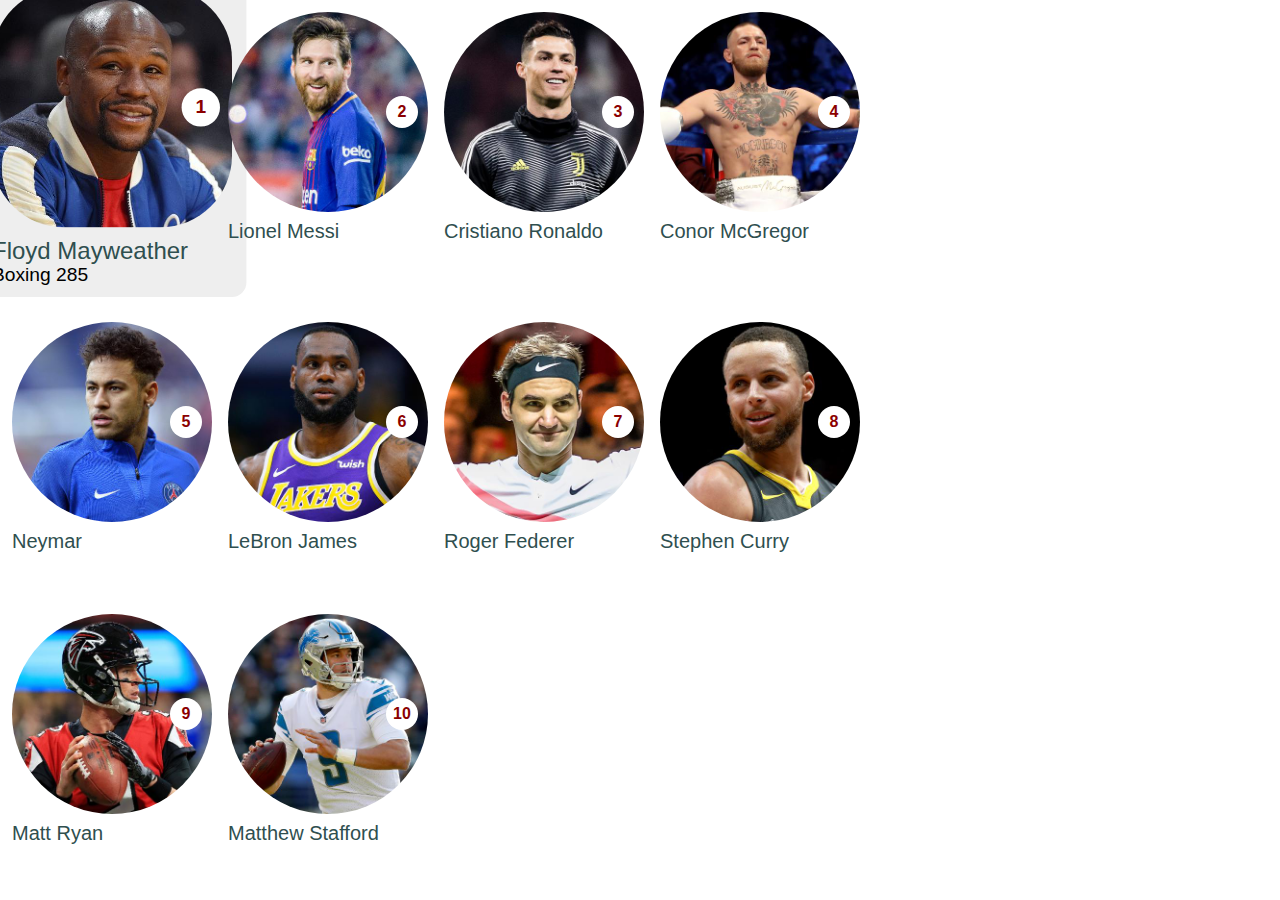
<file: index.html>
<!DOCTYPE html>
<html lang="en">
<head>
    <link rel="stylesheet" type="text/css" href="styles.css">
    <title>Highest-Paid Athletes</title>
</head>
<body>
<main class="card-container">
    <article class="card-person">
        <section class="card-person__photo">
            <img src="people/Mayweather.jpg" alt="Floyd Mayweather">
            <span class="card-person__rank">1</span>
        </section>
        <section class="card-person__details">
            <a class="card-person__details-name">Floyd Mayweather</a>
            <section class="card-person__details-extra">
                <span class="card-person__details-sport">Boxing</span>
                <span class="card-person__details-pay">285</span>
            </section>
        </section>
    </article>

    <article class="card-person">
        <section class="card-person__photo">
            <img src="people/Messi.jpg" alt="Lionel Messi">
            <span class="card-person__rank">2</span>
        </section>
        <section class="card-person__details">
            <a class="card-person__details-name">Lionel Messi</a>
            <section class="card-person__details-extra">
                <span class="card-person__details-sport">Soccer</span>
                <span class="card-person__details-pay">111</span>
            </section>
        </section>
    </article>

    <article class="card-person">
        <section class="card-person__photo">
            <img src="people/Ronaldo.jpg" alt="Cristiano Ronaldo">
            <span class="card-person__rank">3</span>
        </section>
        <section class="card-person__details">
            <a class="card-person__details-name">Cristiano Ronaldo</a>
            <section class="card-person__details-extra">
                <span class="card-person__details-sport">Soccer</span>
                <span class="card-person__details-pay">108</span>
            </section>
        </section>
    </article>

    <article class="card-person">
        <section class="card-person__photo">
            <img src="people/McGregor.jpg" alt="Conor McGregor">
            <span class="card-person__rank">4</span>
        </section>
        <section class="card-person__details">
            <a class="card-person__details-name">Conor McGregor</a>
            <section class="card-person__details-extra">
                <span class="card-person__details-sport">Mixed Martial Arts</span>
                <span class="card-person__details-pay">99</span>
            </section>
        </section>
    </article>

    <article class="card-person">
        <section class="card-person__photo">
            <img src="people/Neymar.jpg" alt="Neymar">
            <span class="card-person__rank">5</span>
        </section>
        <section class="card-person__details">
            <a class="card-person__details-name">Neymar</a>
            <section class="card-person__details-extra">
                <span class="card-person__details-sport">Soccer</span>
                <span class="card-person__details-pay">90</span>
            </section>
        </section>
    </article>

    <article class="card-person">
        <section class="card-person__photo">
            <img src="people/James.jpg" alt="LeBron James">
            <span class="card-person__rank">6</span>
        </section>
        <section class="card-person__details">
            <a class="card-person__details-name">LeBron James</a>
            <section class="card-person__details-extra">
                <span class="card-person__details-sport">Basketball</span>
                <span class="card-person__details-pay">85.5</span>
            </section>
        </section>
    </article>

    <article class="card-person">
        <section class="card-person__photo">
            <img src="people/Federer.jpg" alt="Roger Federer">
            <span class="card-person__rank">7</span>
        </section>
        <section class="card-person__details">
            <a class="card-person__details-name">Roger Federer</a>
            <section class="card-person__details-extra">
                <span class="card-person__details-sport">Tennis</span>
                <span class="card-person__details-pay">77.2</span>
            </section>
        </section>
    </article>

    <article class="card-person">
        <section class="card-person__photo">
            <img src="people/Curry.jpg" alt="Stephen Curry">
            <span class="card-person__rank">8</span>
        </section>
        <section class="card-person__details">
            <a class="card-person__details-name">Stephen Curry</a>
            <section class="card-person__details-extra">
                <span class="card-person__details-sport">Basketball</span>
                <span class="card-person__details-pay">76.9</span>
            </section>
        </section>
    </article>

    <article class="card-person">
        <section class="card-person__photo">
            <img src="people/Ryan.jpg" alt="Matt Ryan">
            <span class="card-person__rank">9</span>
        </section>
        <section class="card-person__details">
            <a class="card-person__details-name">Matt Ryan</a>
            <section class="card-person__details-extra">
                <span class="card-person__details-sport">Football</span>
                <span class="card-person__details-pay">67.3</span>
            </section>
        </section>
    </article>

    <article class="card-person">
        <section class="card-person__photo">
            <img src="people/Stafford.jpg" alt="Matthew Stafford">
            <span class="card-person__rank">10</span>
        </section>
        <section class="card-person__details">
            <a class="card-person__details-name">Matthew Stafford</a>
            <section class="card-person__details-extra">
                <span class="card-person__details-sport">Football</span>
                <span class="card-person__details-pay">59.5</span>
            </section>
        </section>
    </article>
</main>
</body>
</html>
</file>
<file: styles.css>
body {
    margin: 0;
    padding: 0;
    font-family: Arial, sans-serif;
    box-sizing: border-box;
}

.card-container {
    display: grid;
    grid-template-columns: repeat(4, 200px);
    grid-column-gap: 16px;
    grid-row-gap: 40px;
    margin: 0 auto;
}

.card-person {
    width: 200px;
    position: relative;
    padding: 12px 12px 9px 12px;
}

.card-person:hover {
    background-color: #EEEEEE;
    transform: scale(1.2);
    border-radius: 12px;
}

.card-person:hover .card-person__photo img {
    border-radius: 60px;
}

.card-person:hover .card-person__details-extra {
    display: block;
}

.card-person__photo {
    position: relative;
    margin-bottom: 8px;
}

.card-person__photo img{
    width: 200px;
    height: 200px;
    border-radius: 50%;
    display: block;
}

.card-person__rank {
    display: block;
    position: absolute;
    width: 32px;
    height: 32px;
    bottom: 84px;
    left: 158px;
    background-color: white;
    border-radius: 50%;
    text-align: center;
    line-height: 32px;
    font-size: 16px;
    color: #8B0000;
    font-weight: bold;
}

.card-person__details-extra {
    display: none;
}

.card-person__details-name {
    color: #2F4F4F;
    font-size: 20px;
}
</file>
